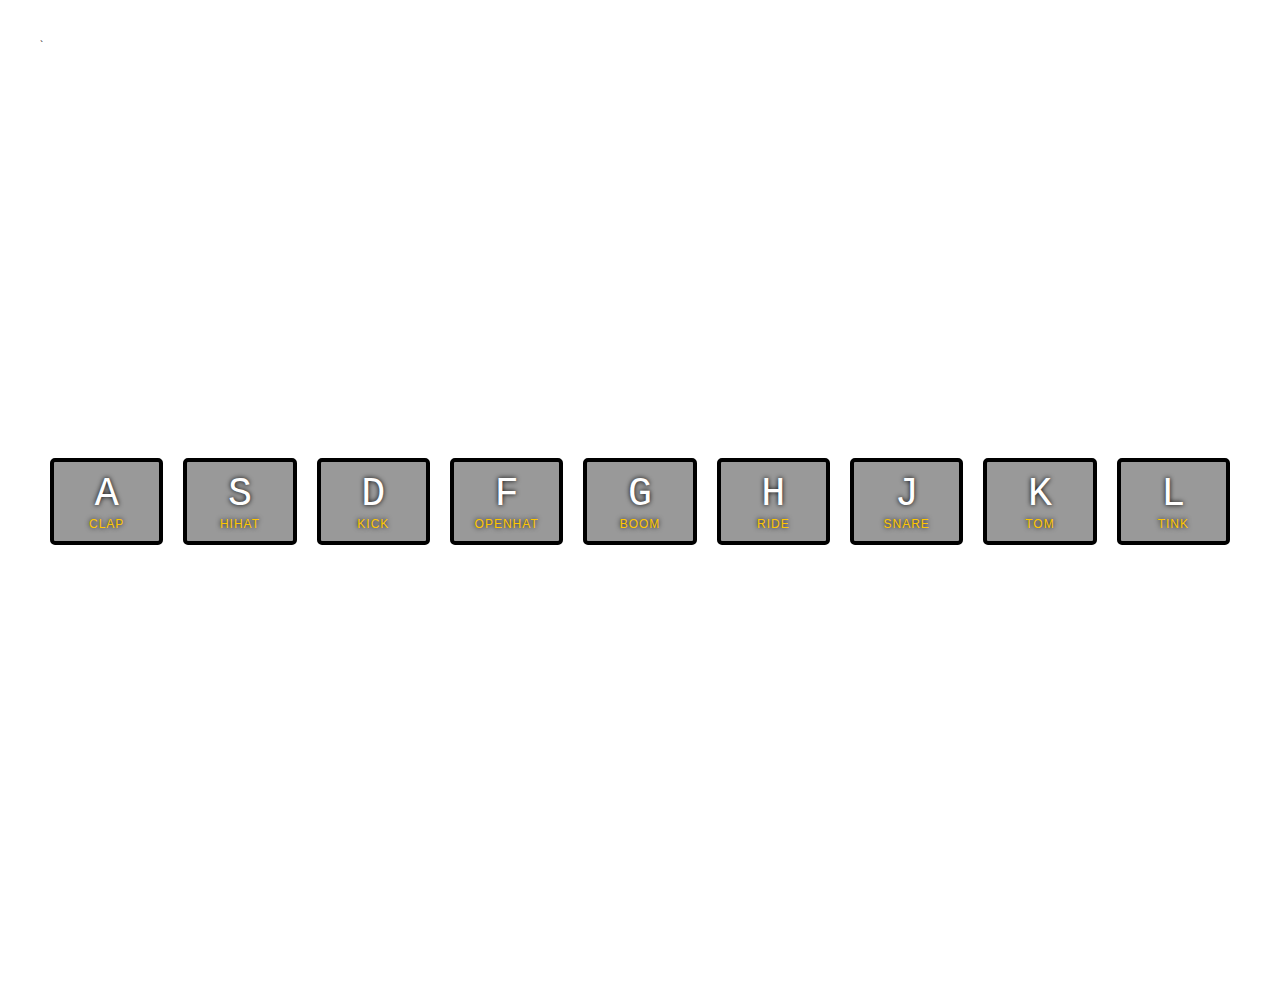
<file: index.html>
`<!DOCTYPE html>
<html lang="en">
<head>
  <meta charset="UTF-8">
  <title>JS Drum Kit</title>
  <link rel="stylesheet" href="style.css">
</head>
<body>


  <div class="keys">
    <div data-key="65" class="key">
      <kbd>A</kbd>
      <span class="sound">clap</span>
    </div>
    <div data-key="83" class="key">
      <kbd>S</kbd>
      <span class="sound">hihat</span>
    </div>
    <div data-key="68" class="key">
      <kbd>D</kbd>
      <span class="sound">kick</span>
    </div>
    <div data-key="70" class="key">
      <kbd>F</kbd>
      <span class="sound">openhat</span>
    </div>
    <div data-key="71" class="key">
      <kbd>G</kbd>
      <span class="sound">boom</span>
    </div>
    <div data-key="72" class="key">
      <kbd>H</kbd>
      <span class="sound">ride</span>
    </div>
    <div data-key="74" class="key">
      <kbd>J</kbd>
      <span class="sound">snare</span>
    </div>
    <div data-key="75" class="key">
      <kbd>K</kbd>
      <span class="sound">tom</span>
    </div>
    <div data-key="76" class="key">
      <kbd>L</kbd>
      <span class="sound">tink</span>
    </div>
  </div>

  <audio data-key="65" src="sounds/clap.wav"></audio>
  <audio data-key="83" src="sounds/hihat.wav"></audio>
  <audio data-key="68" src="sounds/kick.wav"></audio>
  <audio data-key="70" src="sounds/openhat.wav"></audio>
  <audio data-key="71" src="sounds/boom.wav"></audio>
  <audio data-key="72" src="sounds/ride.wav"></audio>
  <audio data-key="74" src="sounds/snare.wav"></audio>
  <audio data-key="75" src="sounds/tom.wav"></audio>
  <audio data-key="76" src="sounds/tink.wav"></audio>

<script>
   function playSound(e) {
    const audio = document.querySelector(`audio[data-key="${e.keyCode}"]`);
    const key = document.querySelector(`.key[data-key="${e.keyCode}"]`);
    if (!audio) return; //stop the function from running
    audio.currentTime = 0; // rewind to the start, play from beginning
    audio.play();
    key.classList.add('playing');
    //console.log(key);
  }

  function removeTransition(e) {
    if(e.propertyName !== 'transform') return; // skip it if not a transform
    console.log(e.propertyName);
    this.classList.remove('playing');
  }
  const keys = document.querySelectorAll('.key');
  keys.forEach(key => key.addEventListener('transitionend', removeTransition));
  window.addEventListener('keydown', playSound);

</script>

</body>
</html>
</file>
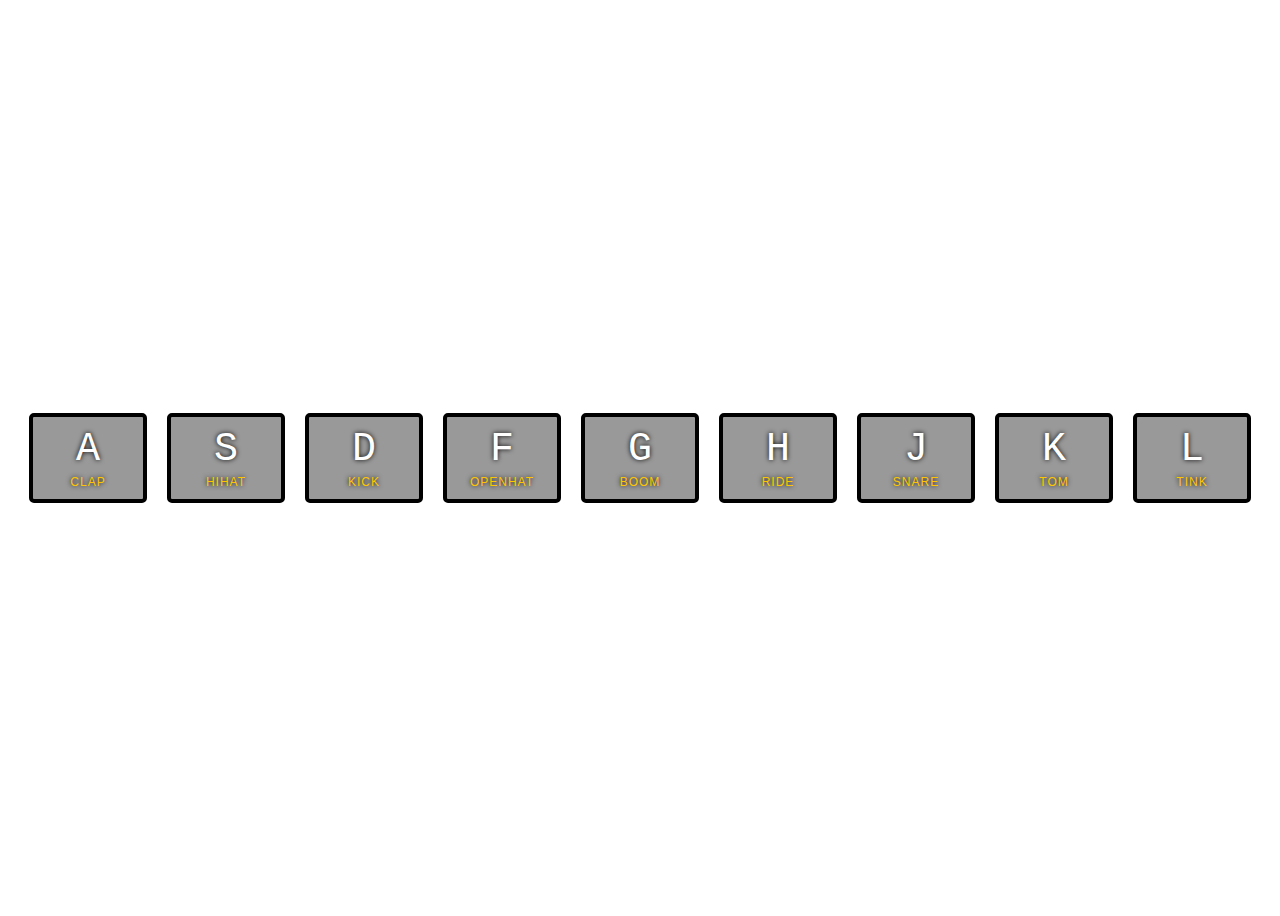
<file: index-FINISHED.html>
<!DOCTYPE html>
<html lang="en">
<head>
  <meta charset="UTF-8">
  <title>JS Drum Kit</title>
  <link rel="stylesheet" href="style.css">
</head>
<body>


  <div class="keys">
    <div data-key="65" class="key">
      <kbd>A</kbd>
      <span class="sound">clap</span>
    </div>
    <div data-key="83" class="key">
      <kbd>S</kbd>
      <span class="sound">hihat</span>
    </div>
    <div data-key="68" class="key">
      <kbd>D</kbd>
      <span class="sound">kick</span>
    </div>
    <div data-key="70" class="key">
      <kbd>F</kbd>
      <span class="sound">openhat</span>
    </div>
    <div data-key="71" class="key">
      <kbd>G</kbd>
      <span class="sound">boom</span>
    </div>
    <div data-key="72" class="key">
      <kbd>H</kbd>
      <span class="sound">ride</span>
    </div>
    <div data-key="74" class="key">
      <kbd>J</kbd>
      <span class="sound">snare</span>
    </div>
    <div data-key="75" class="key">
      <kbd>K</kbd>
      <span class="sound">tom</span>
    </div>
    <div data-key="76" class="key">
      <kbd>L</kbd>
      <span class="sound">tink</span>
    </div>
  </div>

  <audio data-key="65" src="sounds/clap.wav"></audio>
  <audio data-key="83" src="sounds/hihat.wav"></audio>
  <audio data-key="68" src="sounds/kick.wav"></audio>
  <audio data-key="70" src="sounds/openhat.wav"></audio>
  <audio data-key="71" src="sounds/boom.wav"></audio>
  <audio data-key="72" src="sounds/ride.wav"></audio>
  <audio data-key="74" src="sounds/snare.wav"></audio>
  <audio data-key="75" src="sounds/tom.wav"></audio>
  <audio data-key="76" src="sounds/tink.wav"></audio>

<script>
  function removeTransition(e) {
    if (e.propertyName !== 'transform') return;
    e.target.classList.remove('playing');
  }

  function playSound(e) {
    const audio = document.querySelector(`audio[data-key="${e.keyCode}"]`);
    const key = document.querySelector(`div[data-key="${e.keyCode}"]`);
    if (!audio) return;

    key.classList.add('playing');
    audio.currentTime = 0;
    audio.play();
  }

  const keys = Array.from(document.querySelectorAll('.key'));
  keys.forEach(key => key.addEventListener('transitionend', removeTransition));
  window.addEventListener('keydown', playSound);
</script>


</body>
</html>
</file>
<file: style.css>
html {
  font-size: 10px;
  /* background: url(https://i.imgur.com/b9r5sEL.jpg) bottom center; */
  background: url(https://i.imgur.com/5f65cQH.jpg) bottom center;
  background-size: cover;
}

body,html {
  margin: 10;
  padding: 10;
  font-family: sans-serif;
}

.keys {
  display: flex;
  flex: 1;
  min-height: 100vh;
  align-items: center;
  justify-content: center;
}

.key {
  border: .4rem solid black;
  border-radius: .5rem;
  margin: 1rem;
  font-size: 1.5rem;
  padding: 1rem .5rem;
  transition: all .07s ease;
  width: 10rem;
  text-align: center;
  color: white;
  background: rgba(0,0,0,0.4);
  text-shadow: 0 0 .5rem black;
}

.playing {
  transform: scale(1.1);
  border-color: #ffc600;
  box-shadow: 0 0 1rem #ffc600;
}

kbd {
  display: block;
  font-size: 4rem;
}

.sound {
  font-size: 1.2rem;
  text-transform: uppercase;
  letter-spacing: .1rem;
  color: #ffc600;
}
</file>
